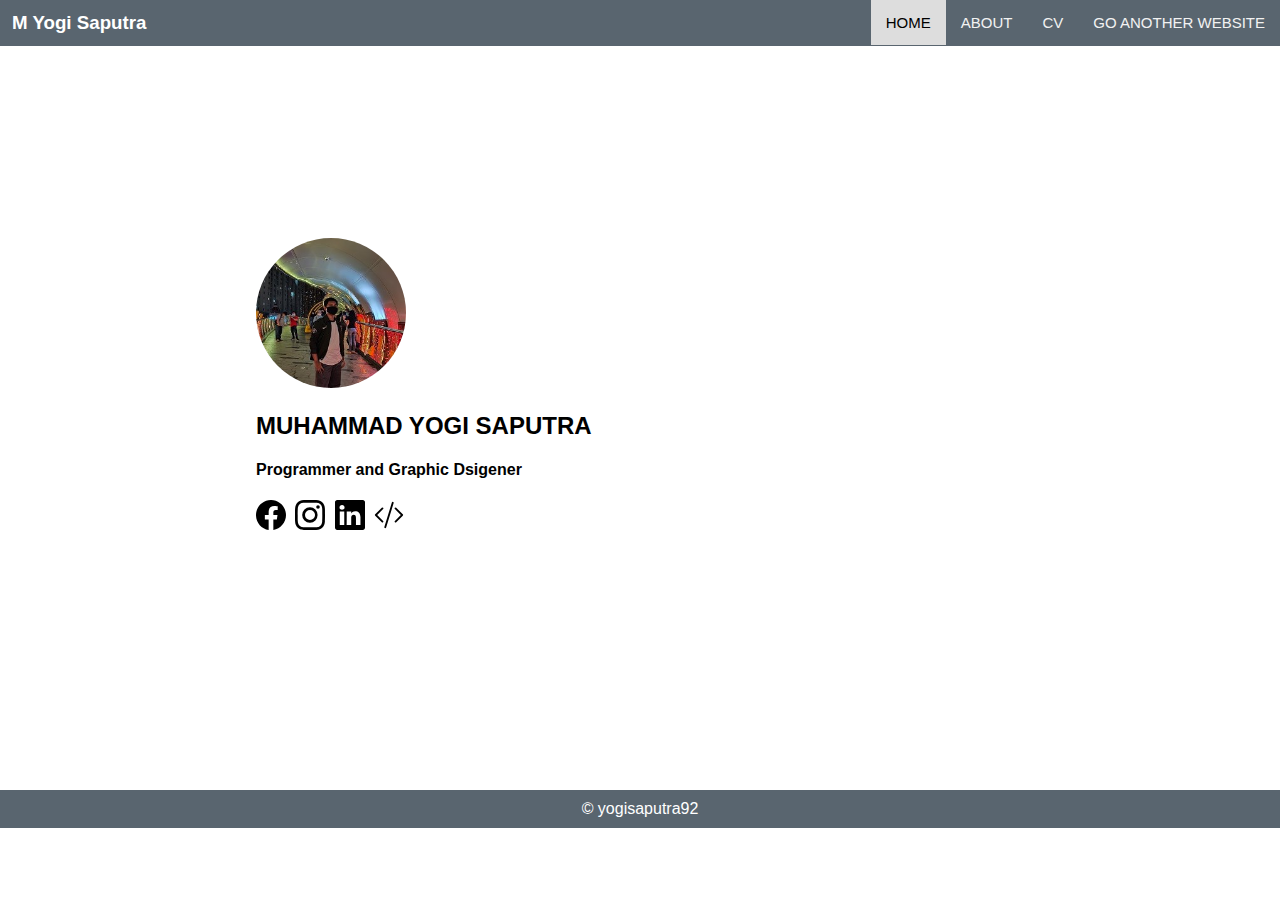
<file: index.html>
<!DOCTYPE html>
<html>
<head>
    <meta charset="UTF-8">
    <meta name="viewport" content="width=device-width, initial-scale=1.0">
    <link rel="stylesheet" href="css/style.css">
    <link rel="stylesheet" href="https://cdnjs.cloudflare.com/ajax/libs/font-awesome/4.7.0/css/font-awesome.min.css">
    <title>Portfolio</title>
</head>
<body>
    <div class="topnav" id="myTopnav">
        <a href="#">GO ANOTHER WEBSITE</a>
        <a href="indexcv.html">CV</a>
        <a href="about.html">ABOUT</a>
        <a href="" class="active">HOME</a>
        <a href="javascript:void(0);" class="icon" onclick="myFunction()" >
            <i class="fa fa-bars"></i>
        </a>
        <h3>M Yogi Saputra</h3>
    </div>
    <section>
    <div class="pengenalan">
        <div class="profil">
            <img src="img/profil.jpg">
        </div>
        <h2>MUHAMMAD YOGI SAPUTRA</h2>
        <h4>Programmer and Graphic Dsigener</h4>
        <div class="sosmed">
            <div>
                <img src="img/facebook.svg" alt="">
                <img src="img/instagram.svg" alt="">
                <img src="img/linkedin.svg" alt="">
                <img src="img/code-slash.svg" alt="">
            </div>
        </div>
    </div>
    </section>
    <script src="javascript.js"></script>
</body>
<footer>
    &copy; <a href="https://yogisaputra92.github.io">yogisaputra92</a>
</footer>
</html>
</file>
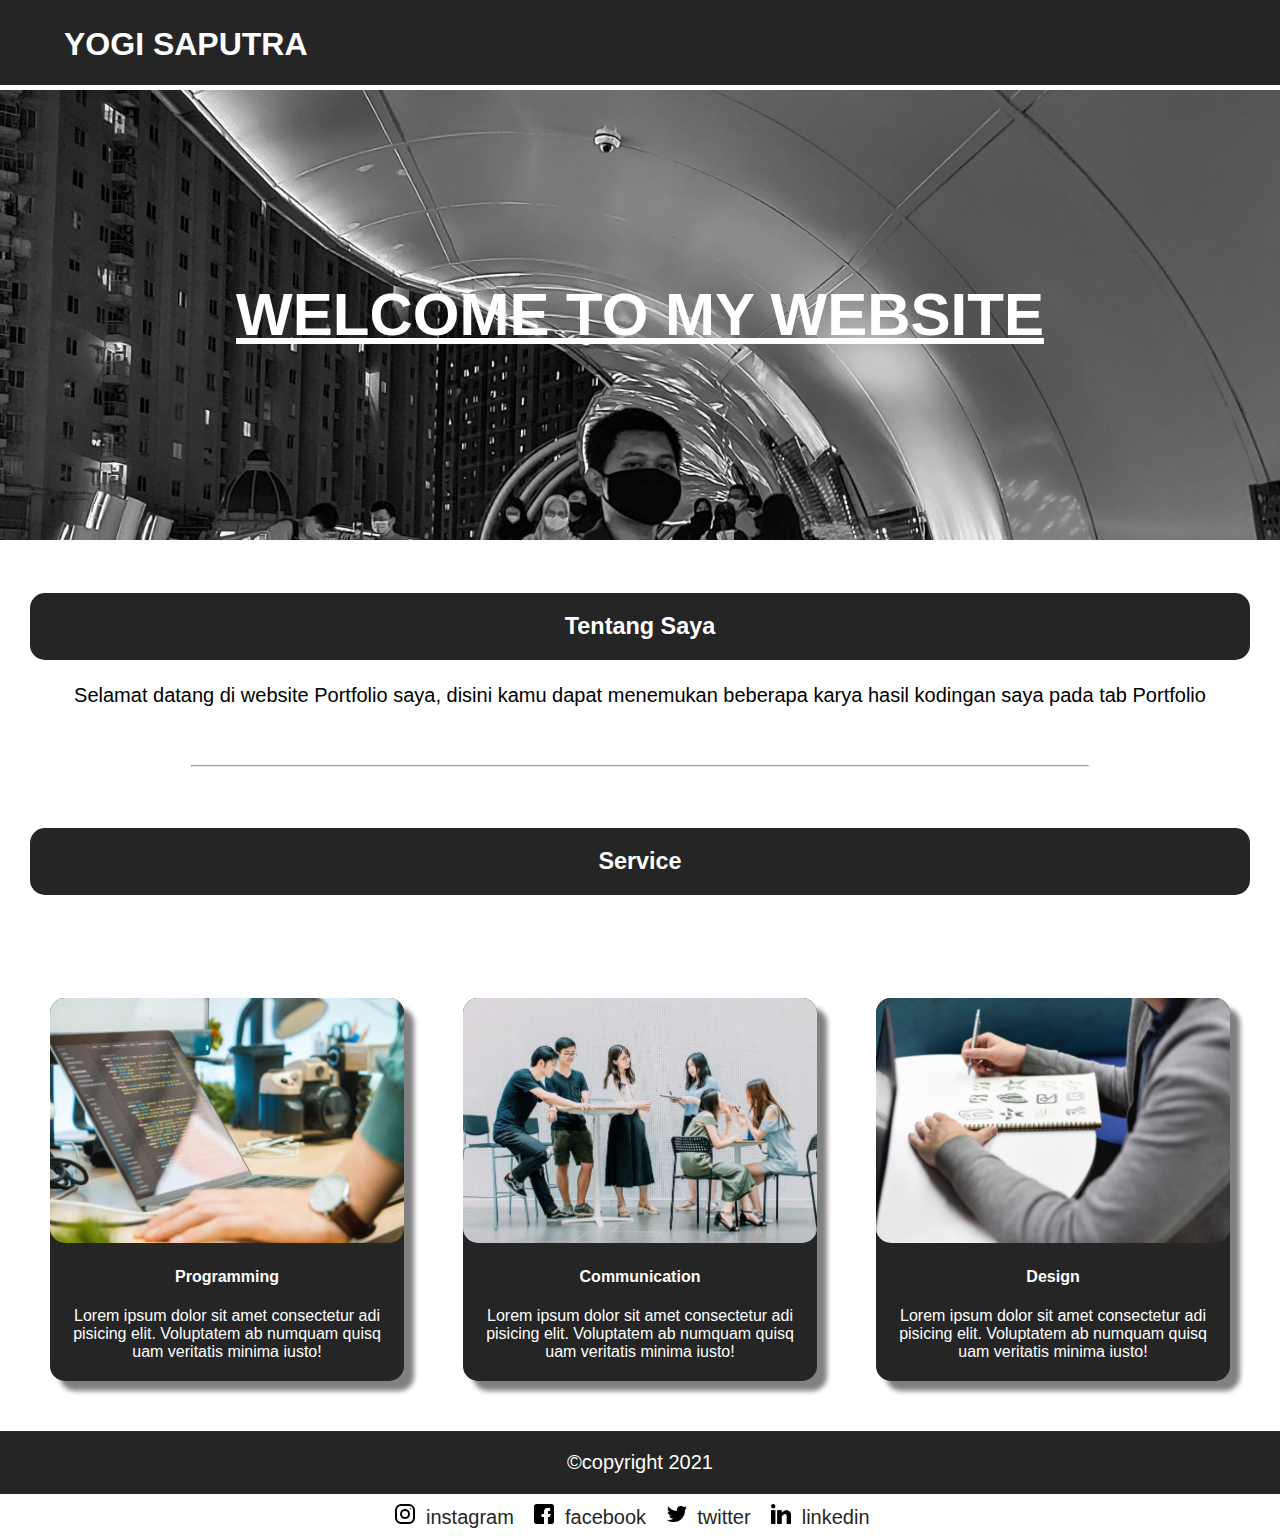
<file: temporary/index.html>
<!DOCTYPE html>
<html>
<head>
	<meta charset="utf-8">
	<meta name="viewport" content="width=device-width, initial-scale=1.0">
	<title>Profil & Portfolio</title>
	<link rel="stylesheet" type="text/css" href="css/style.css">
</head>
<body>
	<header>
		<div class="menu">
		<h1><a>YOGI SAPUTRA</a></h1>
	</header>

	<div class="banner">
		<h1>WELCOME TO MY WEBSITE</h1>
	</div>

	<div id="about">
		<h3>Tentang Saya</h3>
		<p>Selamat datang di website Portfolio saya,
			disini kamu dapat menemukan beberapa karya hasil kodingan saya pada tab Portfolio </p>
	</div>

	<hr />

    <!-- Galery -->

   <!-- <div id="gallery">
		<h3>Gallery</h3>
	</div>
    
	<div id="gambar">
            <div class="gbr">
                <img src="img/gallery/1.jpg" />
            </div>
            <div class="gbr">
                <img src="img/gallery/2.jpg" />
            </div>
            <div class="gbr">
                <img src="img/gallery/3.jpg" />
            </div>
            <div class="gbr">
                <img src="img/gallery/4.jpg" />
            </div>
            <div class="gbr">
                <img src="img/gallery/5.jpg" />
            </div>
        </div>
    </div> -->

    <!-- Akhir galery -->

	<div id="skill">
		<h3>Service</h3>
	</div>

	<div id="softskill">
        <div class="card">
            <img src="img/programming.jpg" />
            <h4>Programming</h4>
            <p>Lorem ipsum dolor sit amet consectetur adipisicing elit. Voluptatem ab numquam quisquam veritatis minima iusto!</p>
        </div>

        <div class="card">
            <img src="img/comunication.jpg" />
            <h4>Communication</h4>
            <p>Lorem ipsum dolor sit amet consectetur adipisicing elit. Voluptatem ab numquam quisquam veritatis minima iusto!</p>
        </div>

        <div class="card">
            <img src="img/design.jpg" />
            <h4>Design</h4>
            <p>Lorem ipsum dolor sit amet consectetur adipisicing elit. Voluptatem ab numquam quisquam veritatis minima iusto!</p>
        </div>
    </div>

</body>
<footer>

	<div id="copy">
		&copy;copyright 2021
	</div>

	<div id="sosmed">
		<a href="https://www.instagram.com">
            <img src="img/instagram.png" /> instagram
        </a>

        <a href="https://www.facebook.com">
            <img src="img/facebook.png" /> facebook
        </a>

        <a href="https://www.twitter.com">
            <img src="img/twitter.png" /> twitter
        </a>

        <a href="https://www.linkedin.com">
            <img src="img/linkedin.png" /> linkedin
        </a>
    </div>
	</div>
</footer>
</html>
</file>
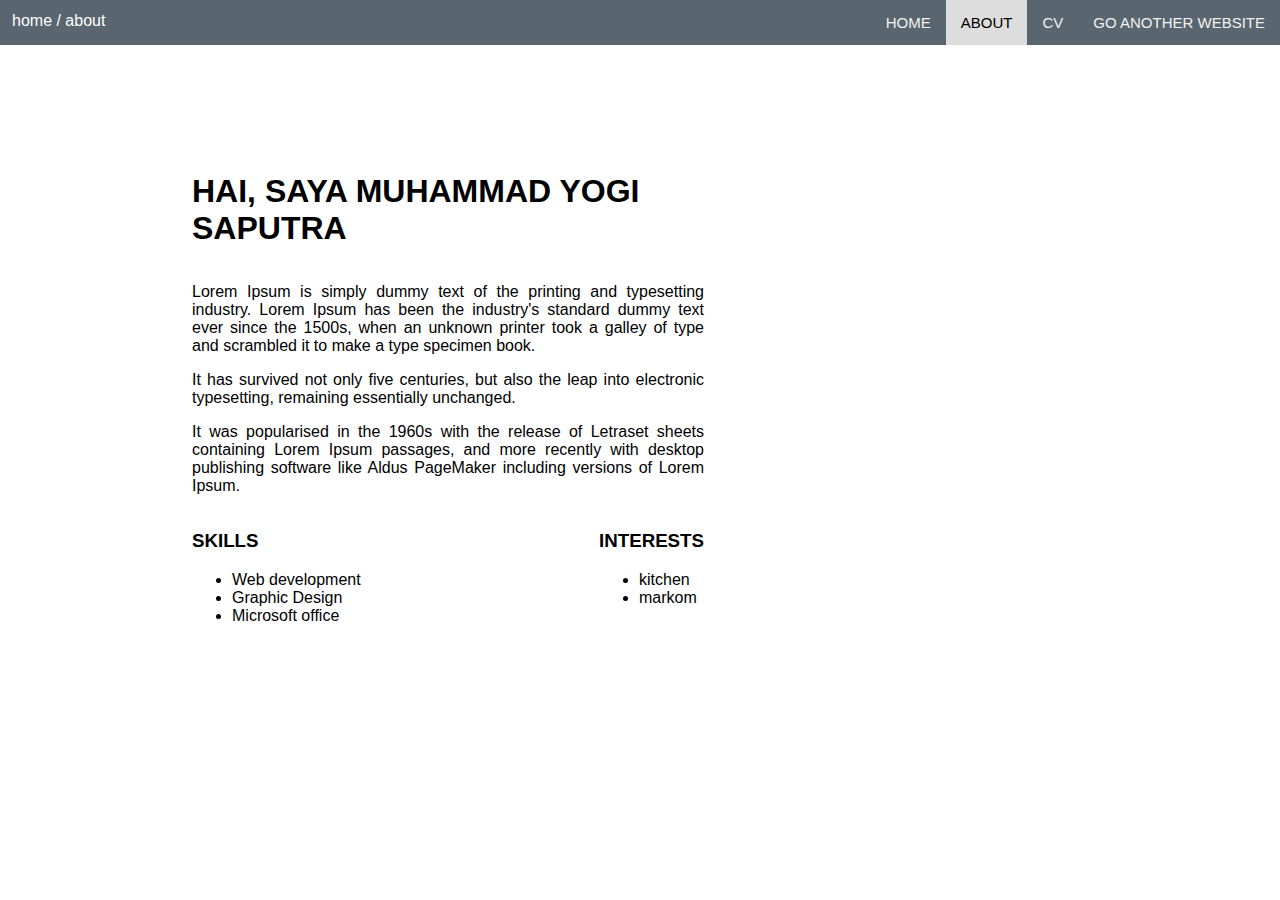
<file: about.html>
<!DOCTYPE html>
<html>
<head>
    <meta charset="UTF-8">
    <meta name="viewport" content="width=device-width, initial-scale=1.0">
    <link rel="stylesheet" href="css/style.css">
    <link rel="stylesheet" href="https://cdnjs.cloudflare.com/ajax/libs/font-awesome/4.7.0/css/font-awesome.min.css">
    <title>Portfolio</title>
</head>
<body>
    <div class="topnav" id="myTopnav">
        <a href="#">GO ANOTHER WEBSITE</a>
        <a href="indexcv.html">CV</a>
        <a href="#" class="active">ABOUT</a>
        <a href="index.html">HOME</a>
        <a href="javascript:void(0);" class="icon" onclick="myFunction()" >
            <i class="fa fa-bars"></i>
        </a>
        <p>home / about</p>
    </div>
    <article>
        <div class="container">
            <div class="paragraph">
                <h1>HAI, SAYA MUHAMMAD YOGI SAPUTRA</h1>
        <P>Lorem Ipsum is simply dummy text of the printing and typesetting industry.
        Lorem Ipsum has been the industry's standard dummy text ever since the 1500s,
        when an unknown printer took a galley of type and scrambled it to make a type specimen book.</P>
        <p> It has survived not only five centuries, but also the leap into electronic typesetting,
            remaining essentially unchanged.</p>
        <p>It was popularised in the 1960s with the release of Letraset sheets
            containing Lorem Ipsum passages, and more recently with desktop publishing software like Aldus PageMaker
            including versions of Lorem Ipsum.</p>
            </div>
            <div class="skills">
                <h3>SKILLS</h3>
                <ul>
                    <li>Web development</li>
                    <li>Graphic Design</li>
                    <li>Microsoft office</li>
                </ul>
            </div>
            <div class="interests">
                <h3>INTERESTS</h3>
                <ul>
                    <li>kitchen</li>
                    <li>markom</li>
                </ul>
            </div>
        </div>
    </article>
</body>
<script src="javascript.js"></script>
</html>
</file>
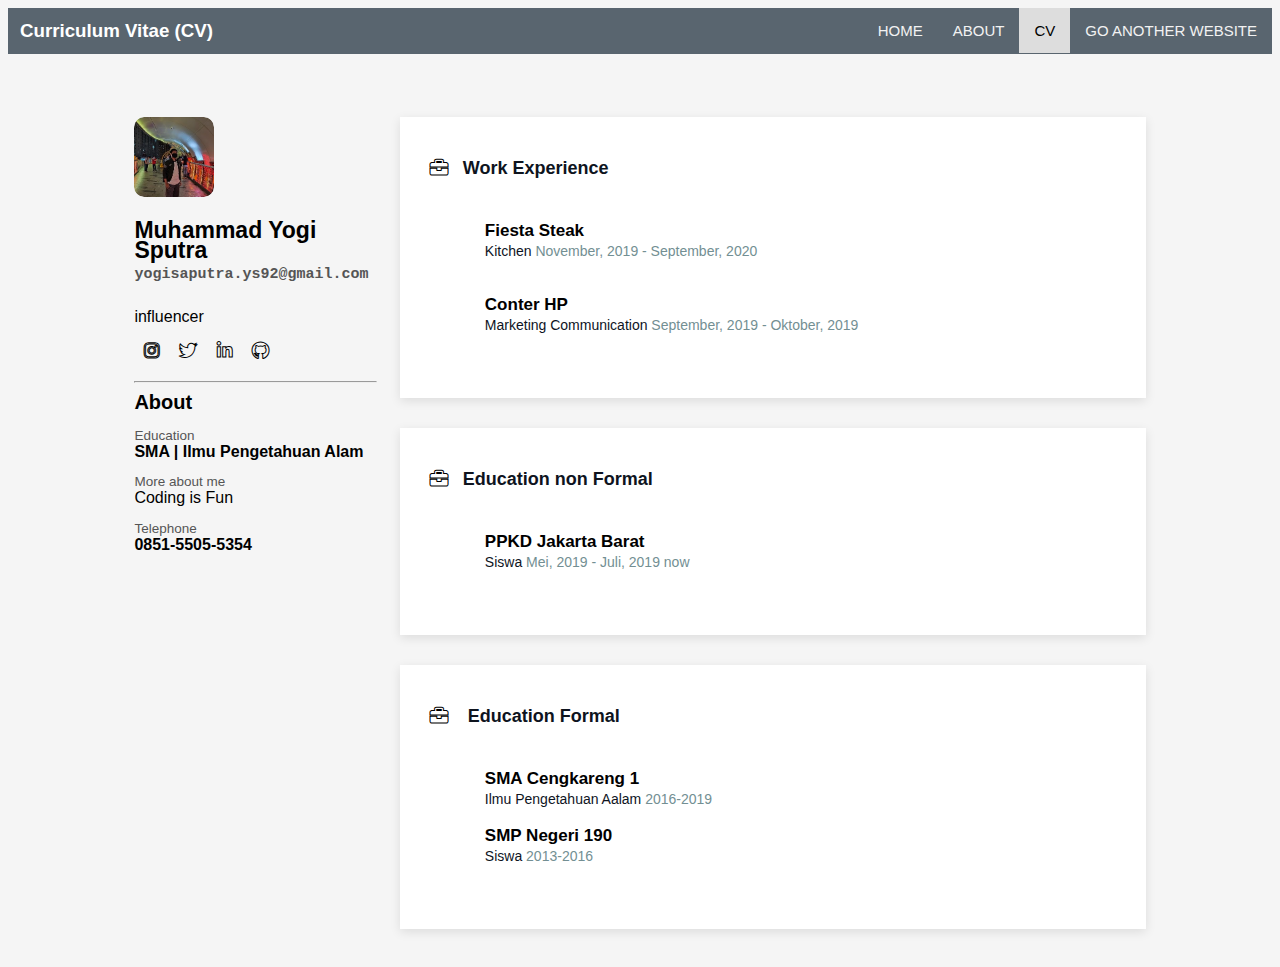
<file: indexcv.html>
<!DOCTYPE html>
<html lang="en">
  <head>
    <meta charset="UTF-8" />
    
    <meta name="viewport" content="width=device-width, initial-scale=1.0" />
    <meta
      name="viewport"
      content="width=device-width, initial-scale=1, maximum-scale=1"
    />
    <!-- =========== CSS =========== -->
    <link rel="stylesheet" href="css/stylecv.css" />

    <!-- =========== CDN FONT AWESOME =========== -->
    <link
      rel="stylesheet"
      href="https://cdnjs.cloudflare.com/ajax/libs/font-awesome/5.15.3/css/all.min.css"
    ></link>

    <title>Web CV M Yogi Saputra</title>
  </head>


  <body>
    <!-- awalan nav -->
    <div class="topnav" id="myTopnav">
      <a href="#">GO ANOTHER WEBSITE</a>
      <a href="#" class="active">CV</a>
      <a href="about.html">ABOUT</a>
      <a href="index.html">HOME</a>
      <a href="javascript:void(0);" class="icon" onclick="myFunction()" >
          <i class="fa fa-bars"></i>
      </a>
      <h3>Curriculum Vitae (CV)</h3>
  </div>
    <!-- akhiran nav -->

    <div id="container">
      <!-- =========== PROFILE SIDE BAR =========== -->
      <div id="profile">
        <div id="image">
          <img
            id="profile-photo"
            src="img/profil.jpg"
            alt="Profile-Image"
          />
          <a href="#"><i class="fas fa-pen stroke-transparent"></i></a>
        </div>
        <p id="name">
          Muhammad Yogi Sputra<br /><span id="email"
            >yogisaputra.ys92@gmail.com</span
          >
        </p>
        <p id="designation">
          influencer<br /><span id="college"
            ></span
          >
        </p>
        <div id="social-links">
          <a href="#"><i class="fab fa-instagram stroke-transparent"></i></a
          ><a href="https://twitter.com/M_yogisaputra14?s=09"><i class="fab fa-twitter stroke-transparent"></i></a
          ><a href="https://www.linkedin.com/in/m-yogi-saputra-b16984192"><i class="fab fa-linkedin-in stroke-transparent"></i></a
          ><a href="https://github.com/yogisaputra92?tab=repositories"><i class="fab fa-github stroke-transparent"></i></a>
        </div>
        <!-- =========== ABOUT =========== -->
        <hr width="100%" />
        <div id="about">
          <p style="display: inline">About</p>
        </div>
        <p id="education">
          Education<br /><strong
            >SMA | Ilmu Pengetahuan Alam</strong
          >
        </p>
        <p id="more-about">
          More about me<br /><span
            >Coding is Fun</span
          >
        </p>
        <p id="telephone">Telephone<br /><strong>0851-5505-5354</strong></p>
      </div>

      <!-- =========== CARD =========== -->
      <div id="info-cards">

        <!-- =========== CARD EXPERINCE =========== -->
        <div class="card" >
          <p>
            <i class="fas fa-briefcase stroke-transparent"></i>&nbsp;&nbsp;&nbsp;Work
            Experience
          </p>
          <ul>
            <li>
              <p class="tags">
                Fiesta Steak<br /><span
                  >Kitchen <span>November, 2019 - September, 2020</span></span
                >
              </p>
            </li>
            <li>
                <p class="tags">
                Conter HP <br>
                <span>Marketing Communication <span>September, 2019 - Oktober, 2019</span></span>    
                </p>
            </li>
          </ul>
        </div>

        <!-- =========== CARD WORKSHOP =========== -->
        <div class="card">
          <p>
            <i class="fas fa-briefcase stroke-transparent"></i
            >&nbsp;&nbsp;&nbsp;Education non Formal
          </p>
          <ul id="listExperience">
            <li>
              <p class="tags">
                PPKD Jakarta Barat<br /><span
                  >Siswa <span>Mei, 2019 - Juli, 2019 now</span></span
                >
              </p>
            </li>
          </ul>
        </div>

        <!-- =========== CARD EDUCATION =========== -->
        <div class="card">
          <p>
            <i class="fas fa-briefcase stroke-transparent"></i>&nbsp;&nbsp;&nbsp;
            Education Formal
          </p>
          <ul>
            <li>
              <p class="tags">
                SMA Cengkareng 1<br /><span
                  >Ilmu Pengetahuan Aalam <span>2016-2019</span></span
                >
              </p>
              <p class="tags">
                SMP Negeri 190<br /><span
                  >Siswa <span>2013-2016</span></span
                >
              </p>
            </li>
          </ul>
        </div>
      </div>
    </div>

    <!-- =========== SCRIPT JS =========== -->
    <script src="javascript.js"> </script>
  </body>
</html>
</file>
<file: css/style.css>
body{
    margin: 0;
    font-family: sans-serif;
}

/* awalan css navigasi atas */

.topnav{
    background-color: #59656F;
    overflow: hidden;
}

.topnav .icon{
    display: none;
}

.icon img{
    width: 35px;
    height: 35px;
}

.topnav a{
    float: right;
    color: #f2f2f2;
    text-align: center;
    padding: 14px 15px;
    text-decoration: none;
    font-size: 15px;
}

.topnav a:hover {
    background-color: #ddd;
    color: black;
  }

.topnav a.active {
    background-color: #ddd;
    color: black;
}

.topnav h3{
    color: white;
    padding-left: 10px;
    padding: 12px;
    margin: auto;
}

.topnav p{
    color: white;
    padding-left: 10px;
    padding: 12px;
    margin: auto;
}

/* mengatur ukuran nav pada mobile */
@media screen and (max-width: 600px) {
    .topnav a {display: none;}
    .topnav a.icon {
      float: right;
      display: block;
    }
  }

@media screen and (max-width: 600px) {
    .topnav.responsive {position: relative;}
    .topnav.responsive a.icon {
      position: absolute;
      right: 0;
      top: 0;
    }
    .topnav.responsive a {
      float: none;
      display: block;
      text-align: left;
    }
  }

/* akhir mengatur ukuran nav pada mobile */

/* akhir dari css navigasi atas */

/* css profile */
.pengenalan{
   margin: 15% 40% 20% 20%;
}

.sosmed img{
    padding-right: 5px;
    width: 30px;
    height: 30px;
}

.profil img{
    width: 150px;
    height: 150px;
    border-radius: 50%;
}


@media (max-width: 600px) {
    .pengenalan {
        margin: 40% 20% 0% 25%;
        font-size: medium;
    }
    .profil img{
        width: 120px;
        height: 120px;
        border-radius: 50%;
    }
}

/* akhir css profile */

/* awal css about */

.container{
   margin: 10% 45% 10% 15%;
}

.container p{
    text-align: justify;
}

.paragraph h1{
    padding-bottom: 15px;
}

.skills{
    float: left;
}

.interests{
    float: right;
}

/* untuk atur artikel di menu about */

@media (max-width: 600px) {
    .container{
        margin: 30% 20% 0% 20%;
    }

    .skills, .interests{
        float: none;
        display: flex;
    }

}

/* akhir pengatauran menu about */

/* akhir css about */

/* css untuk footer */

footer{
    text-align: center;
    background-color: #59656F;
    color: white;
    padding: 10px;
}

footer a{
    text-decoration: none;
    color: white;
}

@media (max-width: 600px) {
    footer{
        margin: 62% 0% 0% 0%;
    }
}
</file>
<file: temporary/css/style.css>
body{
	margin: 0;
	font-family: sans-serif;
}

header a {
	color: inherit;
	text-decoration: none;
}
header{
	padding-bottom: 85px;
	background-color: #252525;
	color: #fff;
	margin: 0px;
}
header h1{
	float: left;
	padding: 5px;
	padding-left: 5%;
	text-align: center;
}

.banner{
	width: 100%;
	height: 50vh;
	display: flex;
	align-items: center;
	background-size: cover;
	justify-content: center;
	background-image: url('img/banner.jpg');
}

.banner h1{
	color: #fff;
	font-size: 60px;
	word-break: break-all;
	font-family: sans-serif;
	text-decoration: underline;
}

#about {
	padding: 30px;
	text-align: center;
	font-size: 20px;
}
#about h3{
	padding: 20px;
	color: #fff;
	border-radius: 15px;
	text-align: center;
	background-color: #252525;
}

hr{
	width: 70%;
}

#skill{
	padding: 30px;
	font-size: 20px;
}

#skill h3{
	text-align: center;
	background-color: #252525;
	border-radius: 15px;
	color: #fff;
	padding: 20px;
}

#softskill {
	margin: 50px;
    display: flex;
	text-align: center;
    /*untuk memberi jarak antar card*/
    justify-content: space-between;
}

.card {
    width: 30%;
	color: #fff;
    border-radius: 15px;
	word-break: break-all;
	word-wrap: break-word;
    background-color: #252525;
	box-shadow: 10px 10px 5px grey;
}

.card img {
    width: 100%;
    border-radius: 15px;
}

.card p {
    margin: 20px;
}

footer{
	text-align: center;
	margin: 0px;
}

#copy{
	background-color: #252525;
	padding: 20px;
	color: #fff;
	margin: 0px;
	font-size: 20px;
}

#sosmed{
	margin-top: 50px;
	margin-bottom: 50px;
	padding-top: 10px;
	padding-bottom: 10px;
	margin: 0px;
}

#sosmed img {
	height: 20px;
	width: 20x;
	margin: 0px;
	padding-right: 5px;
}

#sosmed a{
	color: #252525;
	padding-right: 15px;
	font-size: 20px;
	text-decoration: none;
}

#gallery{
	padding: 30px;
	font-size: 20px;
}

#gallery h3{
	padding: 20px;
	color: #fff;
	border-radius: 15px;
	text-align: center;
	background-color: #252525;
}

#gambar {
	margin: 50px;
    display: flex;
	text-align: center;
	justify-content: center;
}

#gambar img{
	height: 200px;
	width: 200px;
	padding: 20px;
}

@media screen (max-width: 760px) {
	#gambar{
		width: 100%;
		float: none;
	}
}
</file>
<file: css/stylecv.css>
html {
    font-family: "Open Sans", sans-serif;
    background: whitesmoke;
  }
  a {
    text-decoration: none;
    color: black;
  }
  hr {
    background: grey;
  }
  #container {
    position: relative;
    display: flex;
  }
  #profile {
    flex: 15%;
    display: block;
    position: relative;
    margin: 5% 2% 0 10%;
    width: 100%;
    height: 100%;
  }
  #info-cards {
    flex: 55%;
    display: block;
    margin-top: 5%;
    margin-right: 10%;
    width: 100%;
    height: 100%;
  }
  #image {
    position: relative;
    overflow: hidden;
  }
  #image,
  #profile-photo {
    position: relative;
    width: 80px;
    height: 80px;
    border-radius: 10px;
  }
  #image > a {
    position: absolute;
    top: 0;
    left: 0;
    background: rgba(0, 0, 0, 0.5) !important;
    height: 100%;
    width: 100%;
    display: none;
  }
  #image > a > i {
    -webkit-text-stroke: 1px #ffffffdd;
    padding: 40%;
  }
  #image:hover a {
    display: block;
  }
  #name {
    font-size: 23px !important;
    line-height: 20px !important;
  }
  #about,
  .card > ul > li {
    padding: 0 0 0 15px;
    position: relative;
    display: inline-block;
    width: 100%;
  }
  #about {
    font-size: 20px !important;
    padding: 0 !important;
  }
  #name,
  #about > p {
    font-weight: bolder;
    font-family: "Open Sans", sans-serif;
  }
  #email {
    font-size: 15px !important;
    font-weight: bold !important;
    font-family: "Cutive Mono", monospace;
  }
  #college,
  #email,
  #year-graduation,
  #education,
  #more-about,
  #telephone,
  #fax {
    color: #555;
    font-size: 13.5px;
  }
  strong,
  span {
    color: black;
    font-size: 16px;
  }
  #social-links,
  #about {
    display: inline-block;
  }
  #social-links {
    margin-bottom: 12px;
  }
  #social-links a {
    margin: 0 10px;
  }
  #edit-intro {
    display: block;
    color: #097bbf;
    font-family: "Nunito", sans-serif;
  }
  .fab {
    font-size: 1.1em;
  }
  .fab,
  .fas {
    color: whitesmoke;
  }
  #about > a {
    top: 4px;
    right: 8px;
  }
  .edit {
    top: 19px;
    right: 10px;
  }
  #about > a,
  .edit {
    position: absolute;
    font-size: 15px !important;
  }
  .stroke-transparent {
    -webkit-text-stroke: 1px #000;
    -webkit-text-fill-color: transparent;
  }
  .blue {
    color: #097bbf !important;
    font-size: 13px;
  }
  .stroke-transparent-blue {
    -webkit-text-stroke: 1px #097bbf;
    -webkit-text-fill-color: transparent;
  }
  .card {
    box-shadow: 0 3px 10px 0 rgba(0, 0, 0, 0.1);
    overflow-x: hidden;
    margin-bottom: 30px;
    padding: 15px 30px 30px 30px;
    background-color: #fff;
  }
  .card > p {
    color: #0e141e;
    font-weight: bolder;
    font-size: 18px;
    line-height: 2;
  }
  .card > p > i {
    font-size: 18px;
  }
  .card > a {
    font-weight: 400;
    font-size: 15px;
    margin: 0;
    margin-left: 25px;
    padding: 0;
    border: 0;
    height: auto;
    background: transparent;
    color: #097bbf;
    outline: none;
    cursor: pointer;
  }
  .card > ul {
    list-style-type: none;
  }
  .tags {
    font-size: 17px;
    font-weight: bolder;
  }
  .tags ~ a {
    display: none !important;
  }
  .tags span {
    font-size: 14px;
    font-weight: normal;
    color: #0e141e;
  }
  .tags span span {
    color: #738f93;
  }
  @media screen and (max-width: 1090px) {
    #profile {
      margin-left: 5%;
    }
  }
  @media screen and (max-width: 850px) {
    #container {
      display: block;
    }
    #profile {
      width: 90%;
    }
    .card {
      margin: 0 5%;
      margin-bottom: 30px;
    }
  }
/* awalan css nav */
  .topnav{
    background-color: #59656F;
    overflow: hidden;
}

.topnav .icon{
    display: none;
}

.icon img{
    width: 35px;
    height: 35px;
}

.topnav a{
    float: right;
    color: #f2f2f2;
    text-align: center;
    padding: 14px 15px;
    text-decoration: none;
    font-size: 15px;
}

.topnav a:hover {
    background-color: #ddd;
    color: black;
  }

.topnav a.active {
    background-color: #ddd;
    color: black;
}

.topnav h3{
    color: white;
    padding-left: 10px;
    padding: 12px;
    margin: auto;
}

.topnav p{
    color: white;
    padding-left: 10px;
    padding: 12px;
    margin: auto;
}

/* mengatur ukuran nav pada mobile */
@media screen and (max-width: 600px) {
    .topnav a {display: none;}
    .topnav a.icon {
      float: right;
      display: block;
    }
  }

@media screen and (max-width: 600px) {
    .topnav.responsive {position: relative;}
    .topnav.responsive a.icon {
      position: absolute;
      right: 0;
      top: 0;
    }
    .topnav.responsive a {
      float: none;
      display: block;
      text-align: left;
    }
  }

/* akhir mengatur ukuran nav pada mobile */

/* akhir dari css navigasi atas */
</file>
